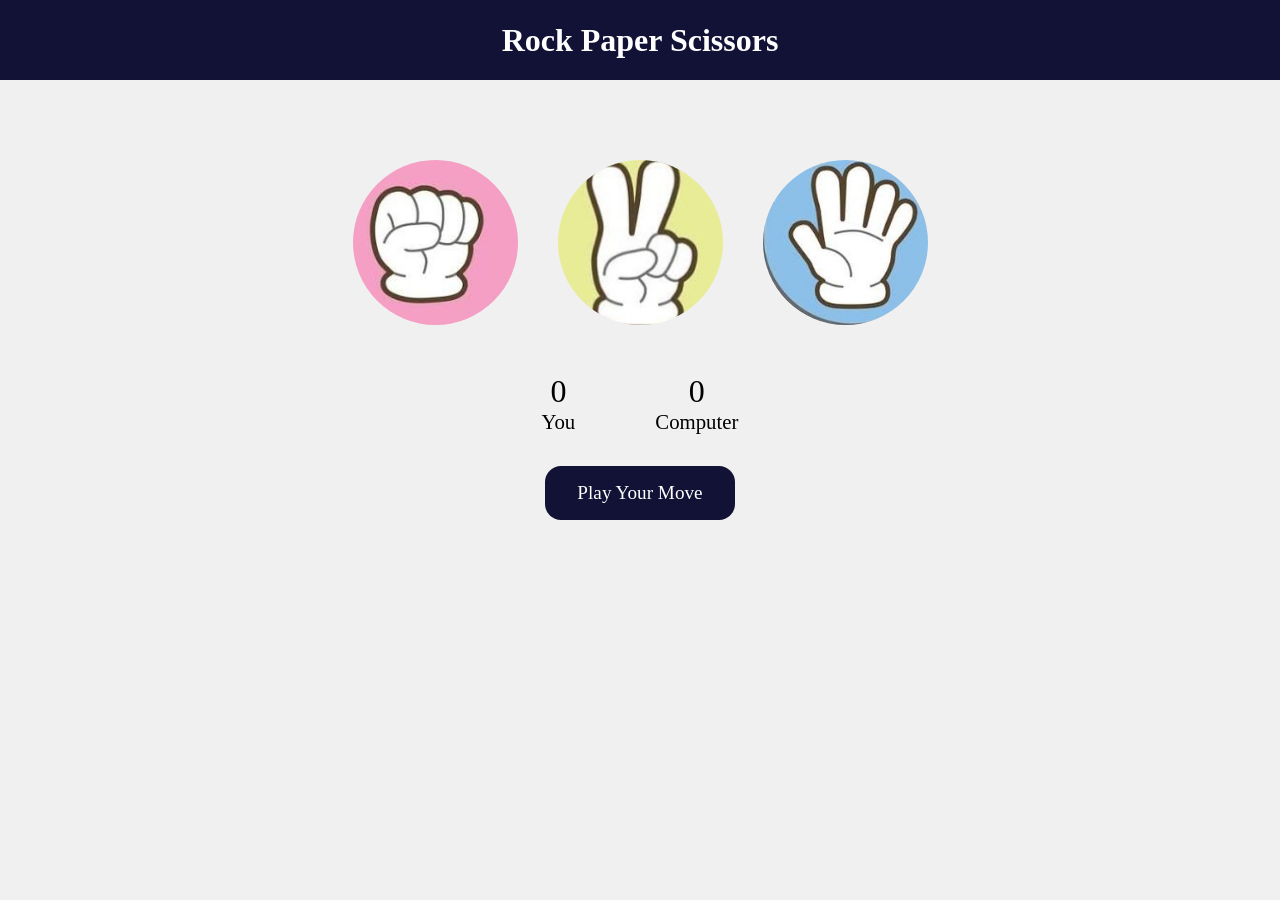
<file: rpc.html>
<!DOCTYPE html>
<html lang="en">
  <head>
    <meta charset="UTF-8">
    <meta name="viewport" content="width=device-width, initial-scale=1.0">
    <title>Rock Paper Scissors</title>
    <link rel="stylesheet" href="rpc.css">
  </head>
  <body>
    <h1>Rock Paper Scissors</h1>
    <div class="choices">
      <div class="choice" id="rock">
        <img src="images (1).jpg" alt>
      </div>
      <div class="choice" id="scissors">
        <img src="images (2).jpg" alt>
      </div>
      <div class="choice" id="paper">
        <img src="images (3).jpg" alt>
      </div>
    </div>

    <div class="score-board">
      <div class="score">
        <p id="user-score">0</p>
        <p>You</p>
      </div>
      <div class="score">
        <p id="comp-score">0</p>
        <p>Computer</p>
      </div>
    </div>

    <div class="msg-container">
      <p id="msg">Play Your Move</p>
    </div>
    <script src="rpc.js"></script>
  </body>
</html>
</file>
<file: rpc.css>
* {
  margin: 0;
  padding: 0;
  box-sizing: border-box;
}

body {
  text-align: center;
  background-color: #f0f0f0;
}

h1 {
  background-color: rgb(18, 18, 55);
  color: white;
  height: 5rem;
  line-height: 5rem;
}

.choices {
  display: flex;
  justify-content: center;
  align-items: center;
  gap: 2.5rem;   /* circles ke beech ka gap */
  margin-top: 5rem;
}
.choice {
  width: 165px;
  height: 165px;
  border-radius: 50%;
  overflow: hidden;
  display: flex;
  justify-content: center;
  align-items: center;
  transition: all 0.2s ease;
}

.choice:hover {
  cursor: pointer;
  background-color: black;
  transform: scale(1.05);
}

.choice img {
  width: 120%;
  height: 120%;
  object-fit: cover;
  border-radius: 50%;
}

/* Rock aur Scissors ke liye */
#rock img,
#scissors img {
  transform: scale(1.15);
}
.score-board {
  display: flex;
  justify-content: center;
  align-items: center;
  gap: 5rem;
  margin-top: 3rem;
}

.score p:first-child {
  font-size: 2rem;
}

.score p:last-child {
  font-size: 1.3rem;
}

.msg-container {
  margin-top: 2rem;
}

#msg {
  background-color: rgb(18, 18, 55);
  color: white;
  display: inline-block;
  padding: 1rem 2rem;
  border-radius: 1rem;
  font-size: 1.2rem;
}
</file>
